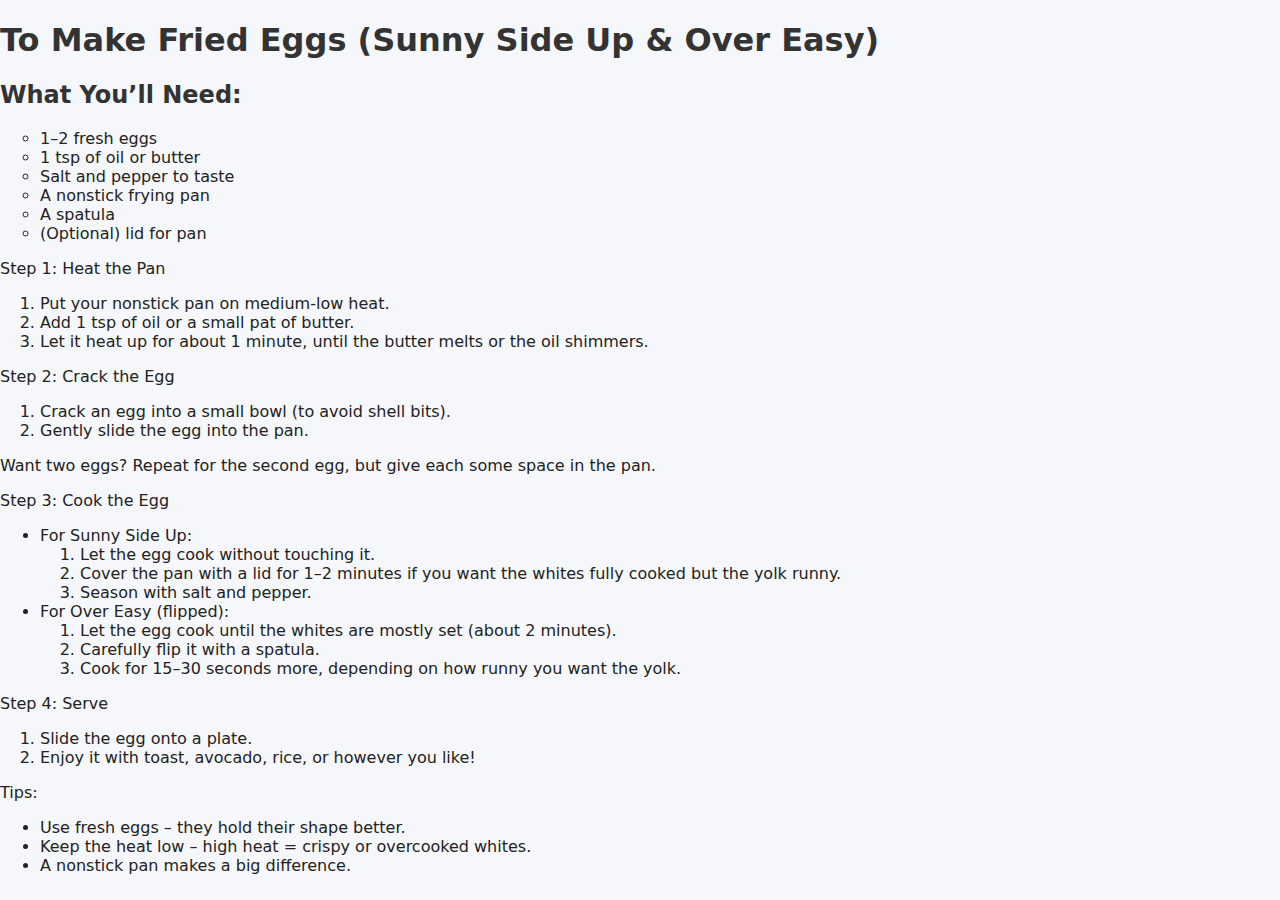
<file: Project1/index.html>
<!DOCTYPE html>
<html>
  <head>
    <title>Tutorial: how to make fried eggs</title>
    <link rel="stylesheet" type="text/css" href="style.css">
  </head>
  <body>
    <h1>To Make Fried Eggs (Sunny Side Up & Over Easy)</h1>
    <h2>What You’ll Need:</h2>
    <ul type="circle">
      <li>1–2 fresh eggs</li>
      <li>1 tsp of oil or butter</li>
      <li>Salt and pepper to taste</li>
      <li>A nonstick frying pan</li>
      <li>A spatula</li>
      <li>(Optional) lid for pan</li>
    </ul>
    <p>Step 1: Heat the Pan</p>
    <ol type="number">
      <li>Put your nonstick pan on medium-low heat.</li>
      <li>Add 1 tsp of oil or a small pat of butter.</li>
      <li>
        Let it heat up for about 1 minute, until the butter melts or the oil
        shimmers.
      </li>
    </ol>
    <p>Step 2: Crack the Egg</p>
    <ol type="number">
      <li>Crack an egg into a small bowl (to avoid shell bits).</li>
      <li>Gently slide the egg into the pan.</li>
    </ol>
    Want two eggs? Repeat for the second egg, but give each some space in the
    pan.
    <p>Step 3: Cook the Egg</p>
    <ul typr="circle">
      <li>For Sunny Side Up:</li>
      <ol type="number">
        <li>Let the egg cook without touching it.</li>
        <li>
          Cover the pan with a lid for 1–2 minutes if you want the whites fully
          cooked but the yolk runny.
        </li>
        <li>Season with salt and pepper.</li>
      </ol>
      <li>For Over Easy (flipped):</li>
      <ol type="number">
        <li>
          Let the egg cook until the whites are mostly set (about 2 minutes).
        </li>
        <li>Carefully flip it with a spatula.</li>
        <li>
          Cook for 15–30 seconds more, depending on how runny you want the yolk.
        </li>
      </ol>
    </ul>
    <p>Step 4: Serve</p>
    <ol type="number">
      <li>Slide the egg onto a plate.</li>
      <li>Enjoy it with toast, avocado, rice, or however you like!</li>
    </ol>
    <p>Tips:</p>
    <ul typr="circle">
      <li>Use fresh eggs – they hold their shape better.</li>
      <li>Keep the heat low – high heat = crispy or overcooked whites.</li>
      <li>A nonstick pan makes a big difference.</li>
    </ul>
  </body>
</html>
</file>
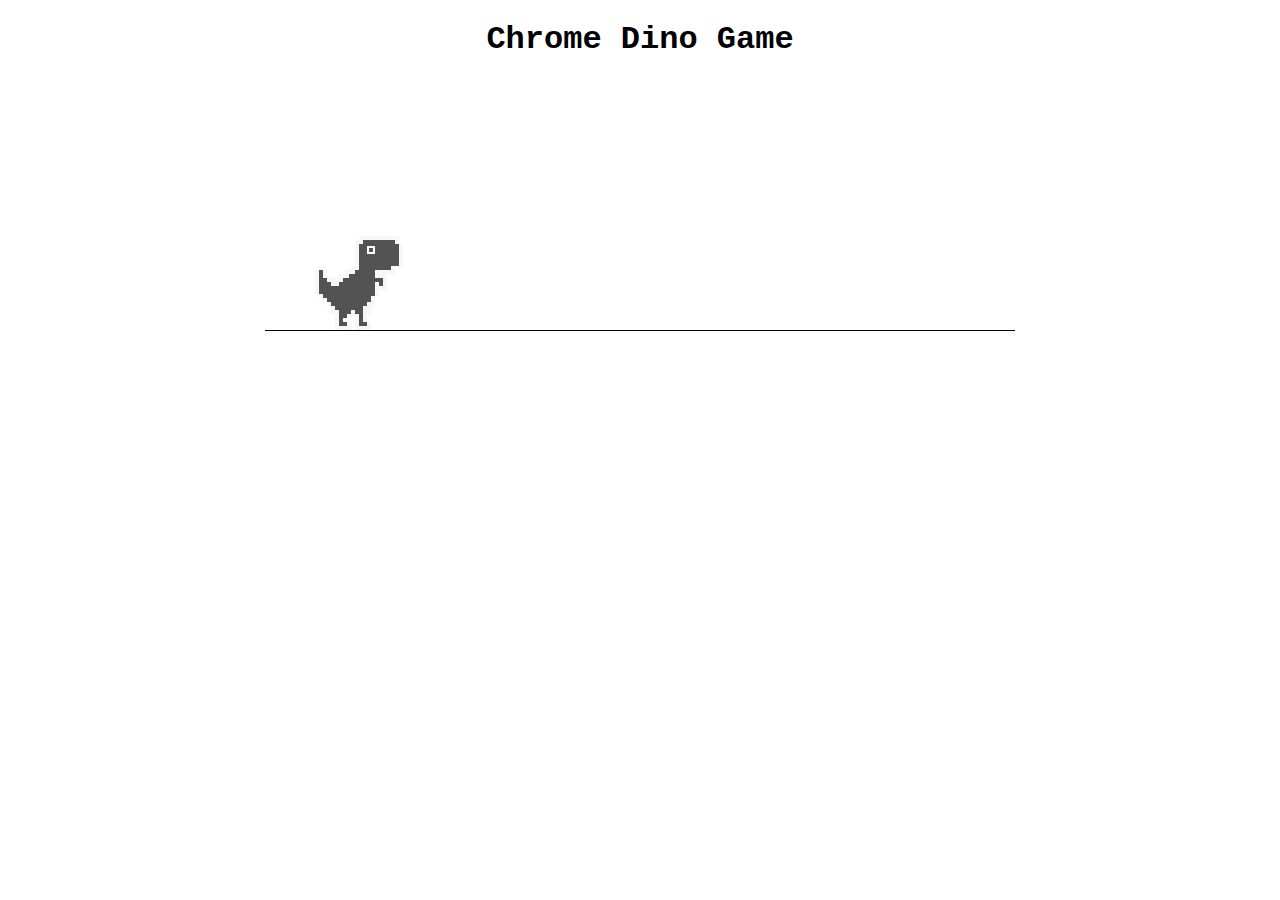
<file: ProjectDino/index.html>
<!DOCTYPE html>
<html>
    <head>
        <meta charset="UTF-8">
        <meta name="viewport" content="width=device-width, initial-scale=1.0">
        <title>Project Dino</title>
        <link rel="stylesheet" href="style.css">
        <script src="script.js" defer></script>
    </head>
    <body>
        <h1>Chrome Dino Game</h1>
        <canvas id="board"></canvas>
    </body>
    <script>
    </script>
</html>
</file>
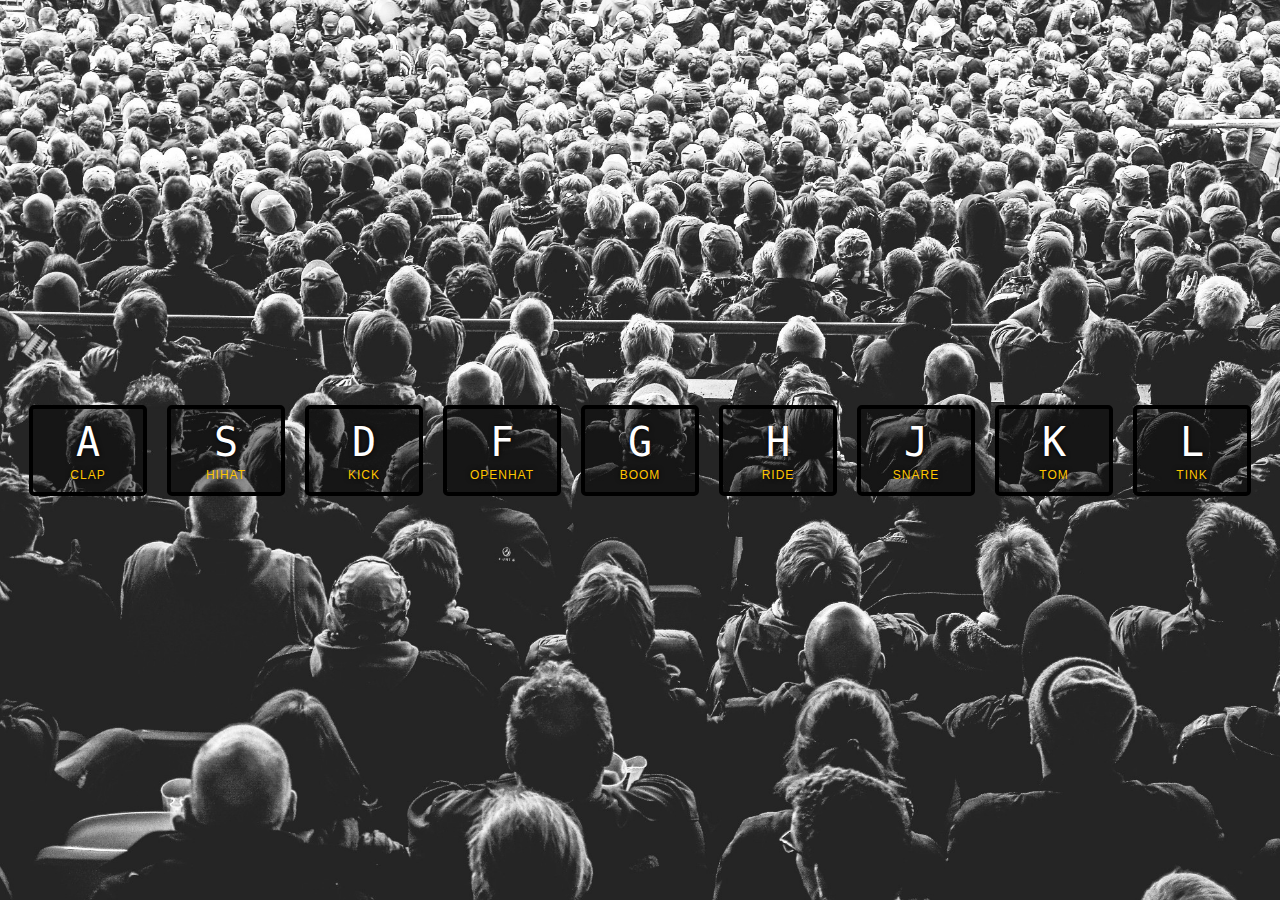
<file: JavaScript30/01 - JavaScript Drum Kit/index.html>
<!DOCTYPE html>
<html lang="en">
<head>
  <meta charset="UTF-8">
  <title>JS Drum Kit</title>
  <link rel="stylesheet" href="style.css">
  <link rel="icon" href="https://fav.farm/🔥" />
</head>
<body>


  <div class="keys">
    <div data-key="65" class="key">
      <kbd>A</kbd>
      <span class="sound">clap</span>
    </div>
    <div data-key="83" class="key">
      <kbd>S</kbd>
      <span class="sound">hihat</span>
    </div>
    <div data-key="68" class="key">
      <kbd>D</kbd>
      <span class="sound">kick</span>
    </div>
    <div data-key="70" class="key">
      <kbd>F</kbd>
      <span class="sound">openhat</span>
    </div>
    <div data-key="71" class="key">
      <kbd>G</kbd>
      <span class="sound">boom</span>
    </div>
    <div data-key="72" class="key">
      <kbd>H</kbd>
      <span class="sound">ride</span>
    </div>
    <div data-key="74" class="key">
      <kbd>J</kbd>
      <span class="sound">snare</span>
    </div>
    <div data-key="75" class="key">
      <kbd>K</kbd>
      <span class="sound">tom</span>
    </div>
    <div data-key="76" class="key">
      <kbd>L</kbd>
      <span class="sound">tink</span>
    </div>
  </div>

  <audio data-key="65" src="sounds/clap.wav"></audio>
  <audio data-key="83" src="sounds/hihat.wav"></audio>
  <audio data-key="68" src="sounds/kick.wav"></audio>
  <audio data-key="70" src="sounds/openhat.wav"></audio>
  <audio data-key="71" src="sounds/boom.wav"></audio>
  <audio data-key="72" src="sounds/ride.wav"></audio>
  <audio data-key="74" src="sounds/snare.wav"></audio>
  <audio data-key="75" src="sounds/tom.wav"></audio>
  <audio data-key="76" src="sounds/tink.wav"></audio>

<script>
window.addEventListener('keydown', function(e){
const audio = document.querySelector(`audio[data-key="${e.keyCode}"]`);
const key = document.querySelector(`.key[data-key="${e.keyCode}"]`);
if (!audio) return;
audio.currentTime = 0;
audio.play()
key.classList.add('playing');
});
function removeTransition(e) {
  if (e.propertyName !== 'transform') return;
  this.classList.remove('playing');
}
const keys = document.querySelectorAll('.key');
keys.forEach(key => key.addEventListener('transitionend', removeTransition));

</script>


</body>
</html>
</file>
<file: Project1/style.css>
body {
    font-family: system-ui, sans-serif;
    background-color: #f5f7fa;
    color: #222;
    margin: 0;
    padding: 0;
}

header {
    background: #4a90e2;
    color: #fff;
    padding: 1.5rem 2rem;
    text-align: center;
}

main {
    max-width: 700px;
    margin: 2rem auto;
    background: #fff;
    padding: 2rem;
    border-radius: 8px;
    box-shadow: 0 2px 8px rgba(0,0,0,0.07);
}

h1, h2, h3 {
    color: #333;
}

a {
    color: #4a90e2;
    text-decoration: none;
}

a:hover {
    text-decoration: underline;
}

button {
    background: #4a90e2;
    color: #fff;
    border: none;
    padding: 0.6rem 1.2rem;
    border-radius: 4px;
    cursor: pointer;
    font-size: 1rem;
}

button:hover {
    background: #357ab8;
}
</file>
<file: ProjectDino/style.css>
body {
    font-family:"Courier New", Courier, monospace;
    text-align: center;
}
#board {
    background-color: white;
    border-bottom: 1px solid black;
}
</file>
<file: JavaScript30/01 - JavaScript Drum Kit/style.css>
html {
  font-size: 10px;
  background: url('./background.jpg') bottom center;
  background-size: cover;
}

body,html {
  margin: 0;
  padding: 0;
  font-family: sans-serif;
}

.keys {
  display: flex;
  flex: 1;
  min-height: 100vh;
  align-items: center;
  justify-content: center;
}

.key {
  border: .4rem solid black;
  border-radius: .5rem;
  margin: 1rem;
  font-size: 1.5rem;
  padding: 1rem .5rem;
  transition: all .07s ease;
  width: 10rem;
  text-align: center;
  color: white;
  background: rgba(0,0,0,0.4);
  text-shadow: 0 0 .5rem black;
}

.playing {
  transform: scale(1.1);
  border-color: #ffc600;
  box-shadow: 0 0 1rem #ffc600;
}

kbd {
  display: block;
  font-size: 4rem;
}

.sound {
  font-size: 1.2rem;
  text-transform: uppercase;
  letter-spacing: .1rem;
  color: #ffc600;
}
</file>
